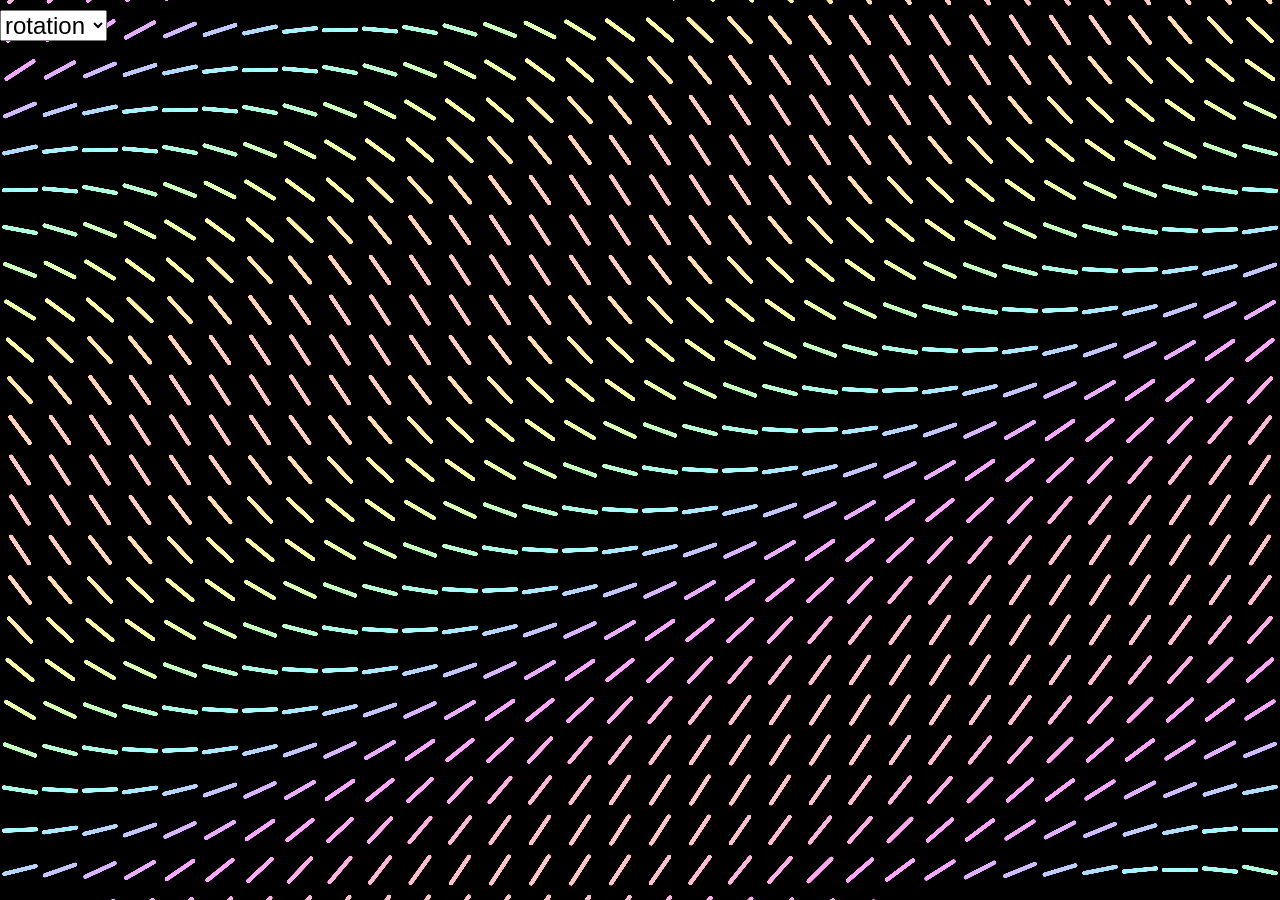
<file: index.html>
<!DOCTYPE html>
<html>

<head>
    <title>Rob's Website</title>
    <link href="./favicon.ico" rel="icon">
    <link rel="stylesheet" type="text/css" href="./styles.css">
</head>

<body>
    <header>
        <select id="shader-select">
            <option value="rotation">rotation</option>
            <option value="clouds">clouds</option>
            <option value="periodic">periodic</option>
        </select>
    </header>
    <canvas id="wallpaper"></canvas>
    <script type="module" src="./main.js"></script>
    <main>
    </main>
    <footer>
    </footer>
</body>

</html>
</file>
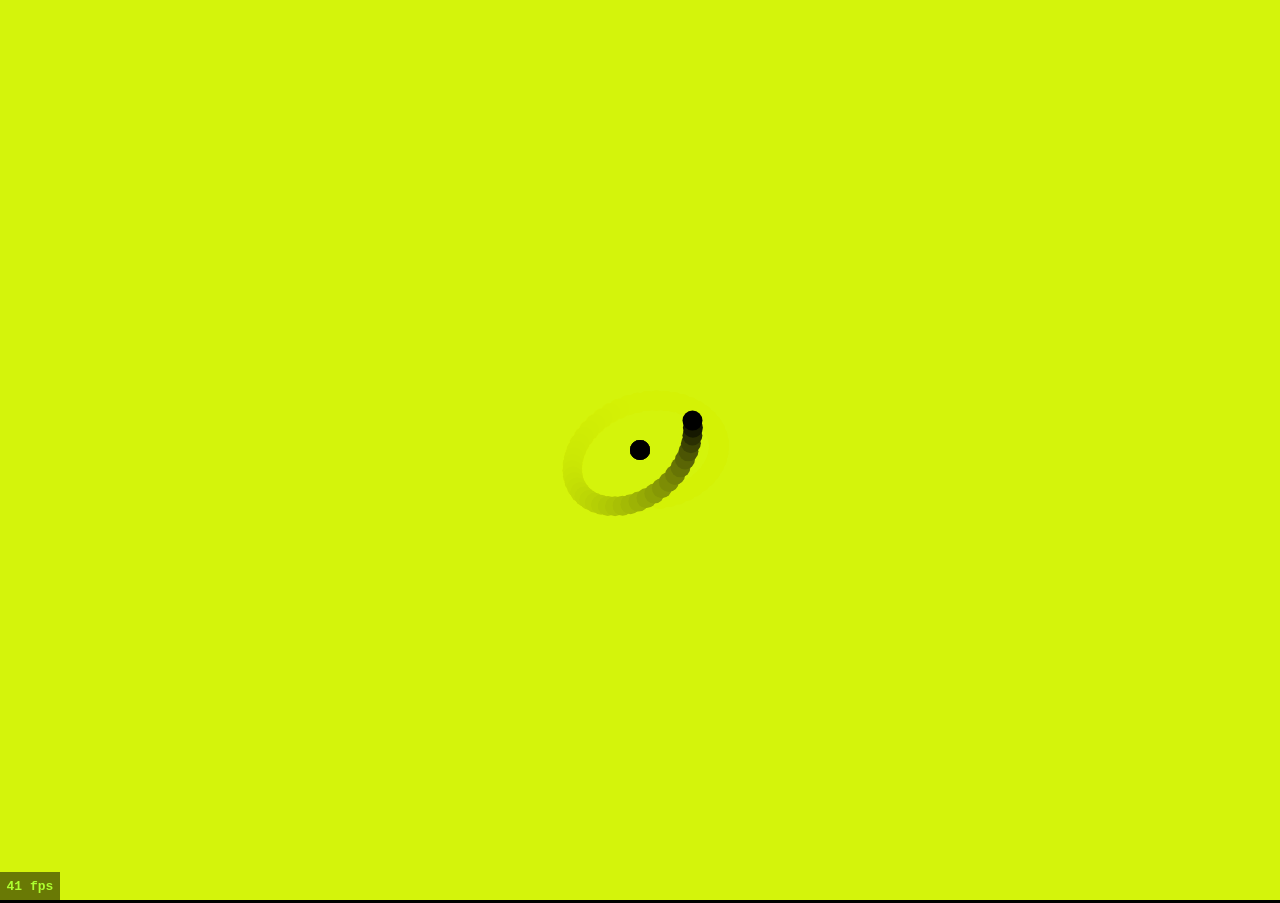
<file: chains.html>
<!DOCTYPE html>
<html lang="en">

<head>
    <meta charset="UTF-8">
    <meta name="viewport" content="width=device-width, initial-scale=1, maximum-scale=1, user-scalable=no" />
    <meta property="og:title" content="Rob" />
    <meta property="og:description" content="I'm Rob" />
    <meta property="og:image"
        content="https://raw.githubusercontent.com/RobTheDudeYo/robthedudeyo.github.io/main/favicon.ico" />
    <meta property="og:url" content="https://robthedudeyo.github.io/" />
    <title>Rob</title>
    <link rel="stylesheet" href="styles/chains.css">
    <link rel="shortcut icon" type="image/x-icon" href="favicon.ico">
</head>

<body>
    <div>
        <div>
            <canvas id="canvas">rob</canvas>
        </div>
        <div class="fps-counter"></div>
    </div>
</body>

<script src="scripts/chains.js"></script>

</html>
</file>
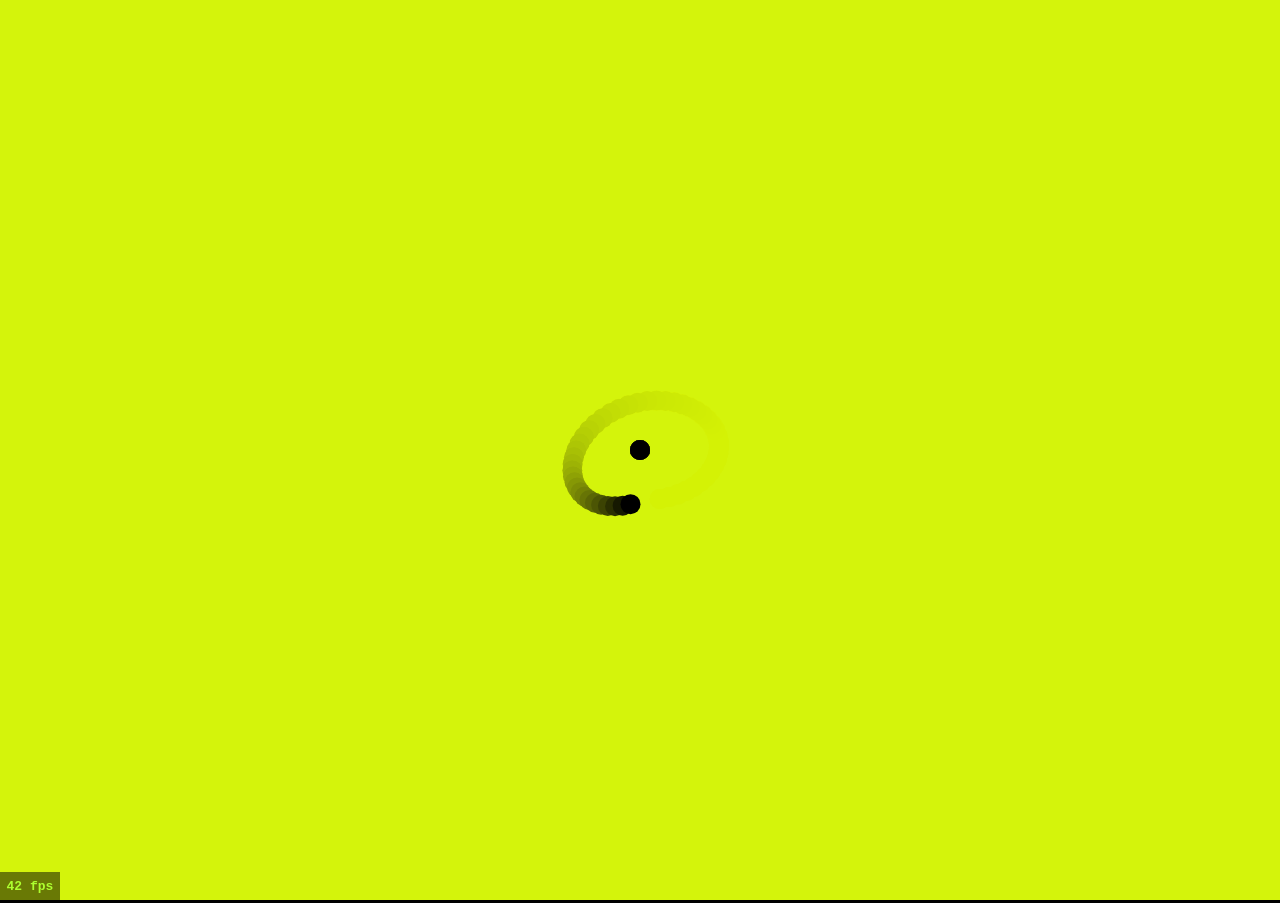
<file: orbit.html>
<!DOCTYPE html>
<html lang="en">

<head>
    <meta charset="UTF-8">
    <meta name="viewport" content="width=device-width, initial-scale=1, maximum-scale=1, user-scalable=no" />
    <meta property="og:title" content="Rob" />
    <meta property="og:description" content="I'm Rob" />
    <meta property="og:image"
        content="https://raw.githubusercontent.com/RobTheDudeYo/robthedudeyo.github.io/main/favicon.ico" />
    <meta property="og:url" content="https://robthedudeyo.github.io/" />
    <title>Rob</title>
    <link rel="stylesheet" href="styles/orbit.css">
    <link rel="shortcut icon" type="image/x-icon" href="favicon.ico">
</head>

<body>
    <div>
        <div>
            <canvas id="canvas">rob</canvas>
        </div>
        <div class="fps-counter"></div>
    </div>
</body>

<script src="scripts/orbit.js"></script>

</html>
</file>
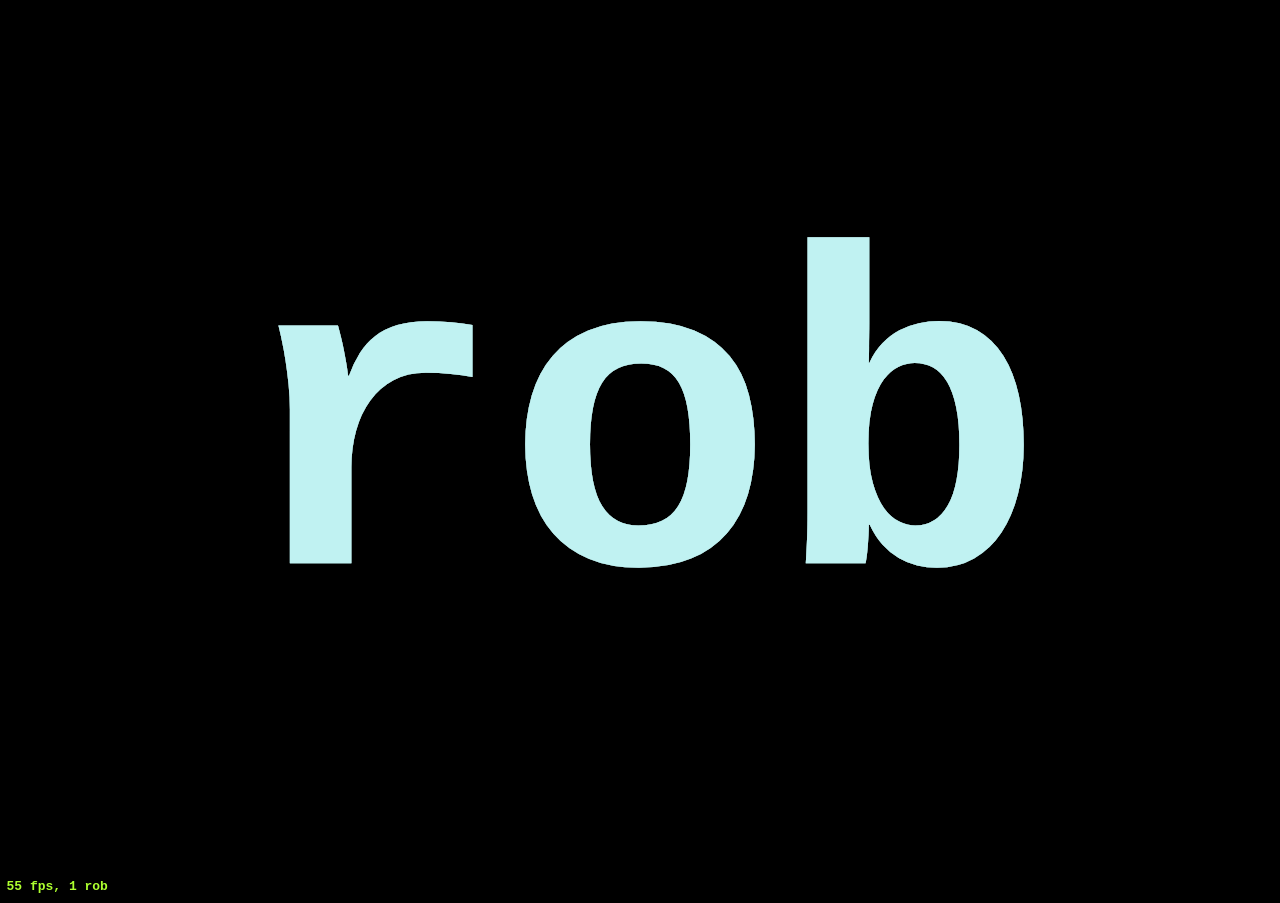
<file: robs.html>
<!DOCTYPE html>
<html lang="en">

<head>
    <meta charset="UTF-8">
    <meta name="viewport" content="width=device-width, initial-scale=1, maximum-scale=1, user-scalable=no" />
    <meta property="og:title" content="Rob" />
    <meta property="og:description" content="I'm Rob" />
    <meta property="og:image"
        content="https://raw.githubusercontent.com/RobTheDudeYo/robthedudeyo.github.io/main/favicon.ico" />
    <meta property="og:url" content="https://robthedudeyo.github.io/" />
    <title>Rob</title>
    <link rel="stylesheet" href="styles/robs.css">
    <link rel="shortcut icon" type="image/x-icon" href="favicon.ico">
</head>

<body>
    <div>
        <div>
            <canvas id="canvas">rob</canvas>
        </div>
        <div class="fps-counter"></div>
    </div>
</body>

<script src="scripts/robs.js"></script>

</html>
</file>
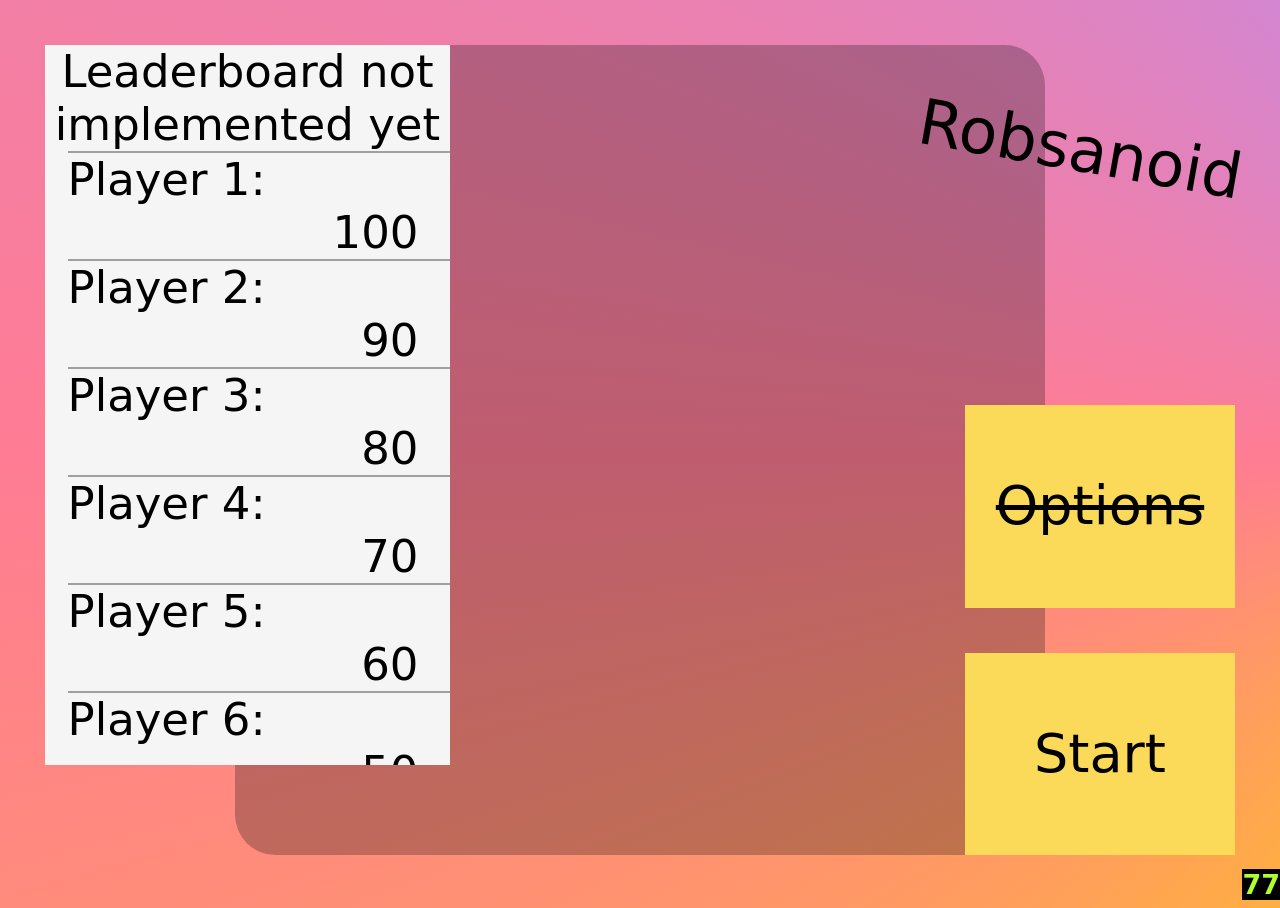
<file: games/robsanoid.html>
<!DOCTYPE html>
<html lang="en">

<head>
    <meta charset="UTF-8">
    <meta name="viewport" content="width=device-width, initial-scale=1, maximum-scale=1, user-scalable=no" />
    <meta property="og:title" content="Robsanoid" />
    <meta property="og:description" content="Made by a Rob." />
    <meta property="og:image"
        content="https://raw.githubusercontent.com/RobTheDudeYo/robthedudeyo.github.io/main/favicon.ico" />
    <meta property="og:url" content="https://robthedudeyo.github.io/robsanoid.html" />
    <title>Robsanoid</title>
    <link rel="stylesheet" href="../styles/robsanoid.css">
    <link rel="shortcut icon" type="image/x-icon" href="favicon.ico">
</head>

<body>
    <canvas class="panel"></canvas>
    <div class="fps"></div>
</body>

<script src="../scripts/robsanoid/levels.js"></script>
<script src="../scripts/robsanoid/startmenu.js"></script>
<script src="../scripts/robsanoid/game.js"></script>
<script src="../scripts/robsanoid/script.js"></script>

</html>
</file>
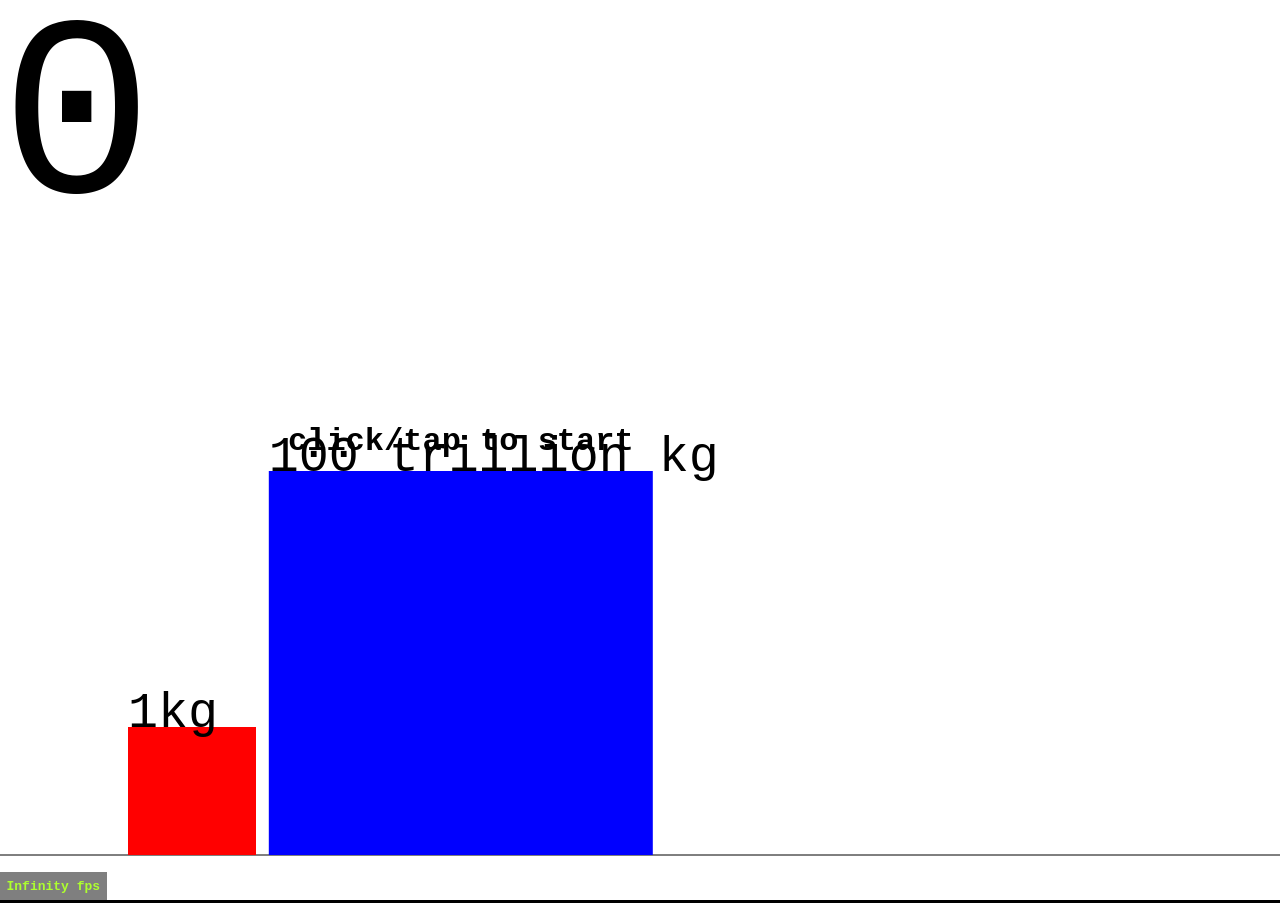
<file: toys/blocks.html>
<!DOCTYPE html>
<html lang="en">

<head>
    <meta charset="UTF-8">
    <meta name="viewport" content="width=device-width, initial-scale=1, maximum-scale=1, user-scalable=no" />
    <meta property="og:title" content="Rob" />
    <meta property="og:description" content="I'm Rob" />
    <meta property="og:image"
        content="https://raw.githubusercontent.com/RobTheDudeYo/robthedudeyo.github.io/main/favicon.ico" />
    <meta property="og:url" content="https://robthedudeyo.github.io/" />
    <title>Rob</title>
    <link rel="stylesheet" href="../styles/blocks.css">
    <link rel="shortcut icon" type="image/x-icon" href="../favicon.ico">
</head>

<body>
    <div>
        <div>
            <canvas id="canvas">rob</canvas>
        </div>
        <div class="fps-counter"></div>
    </div>
</body>

<script src="../scripts/blocks.js"></script>

</html>
</file>
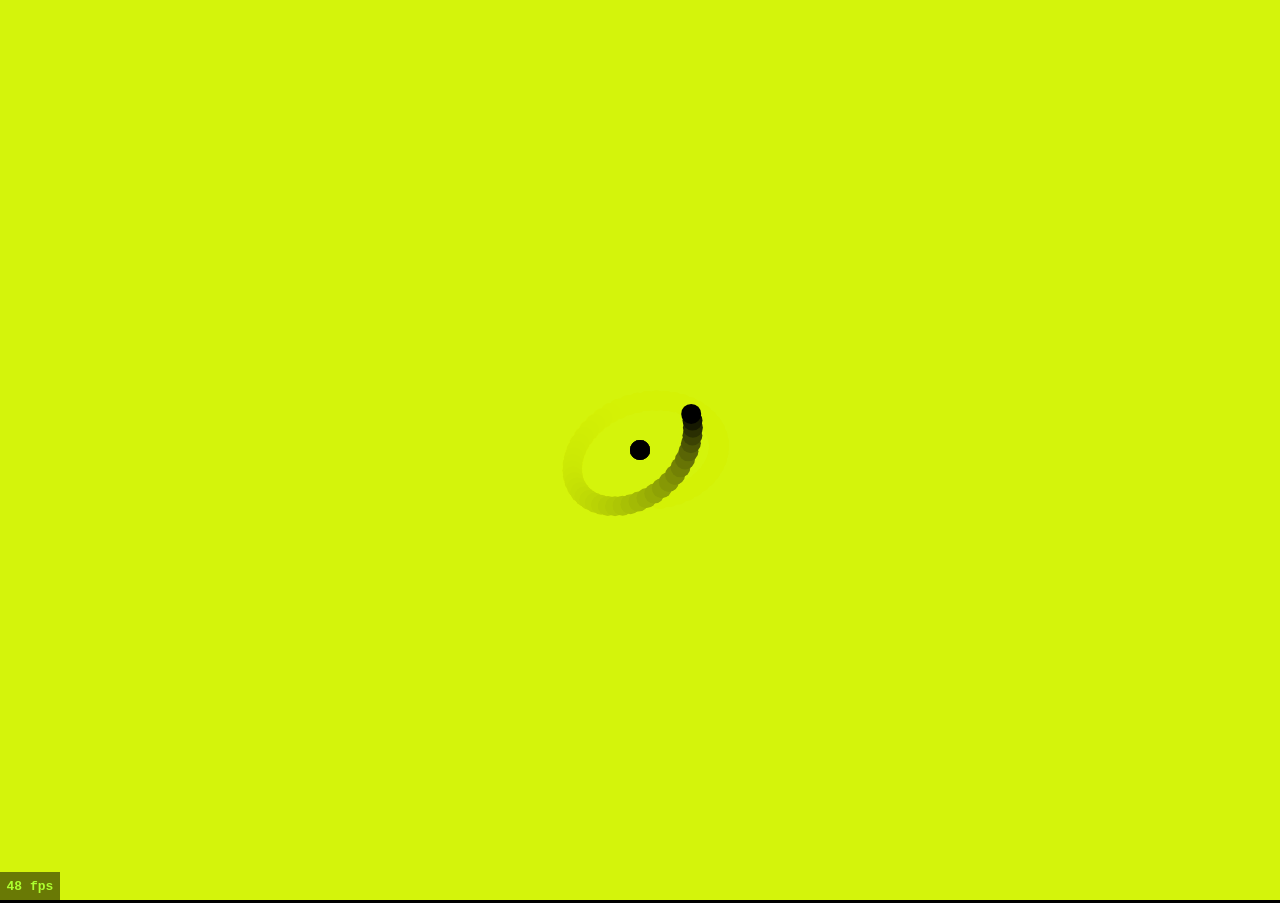
<file: toys/orbit.html>
<!DOCTYPE html>
<html lang="en">

<head>
    <meta charset="UTF-8">
    <meta name="viewport" content="width=device-width, initial-scale=1, maximum-scale=1, user-scalable=no" />
    <meta property="og:title" content="Rob" />
    <meta property="og:description" content="I'm Rob" />
    <meta property="og:image"
        content="https://raw.githubusercontent.com/RobTheDudeYo/robthedudeyo.github.io/main/favicon.ico" />
    <meta property="og:url" content="https://robthedudeyo.github.io/" />
    <title>Rob</title>
    <link rel="stylesheet" href="../styles/orbit.css">
    <link rel="shortcut icon" type="image/x-icon" href="../favicon.ico">
</head>

<body>
    <div>
        <div>
            <canvas id="canvas">rob</canvas>
        </div>
        <div class="fps-counter"></div>
    </div>
</body>

<script src="../scripts/orbit.js"></script>

</html>
</file>
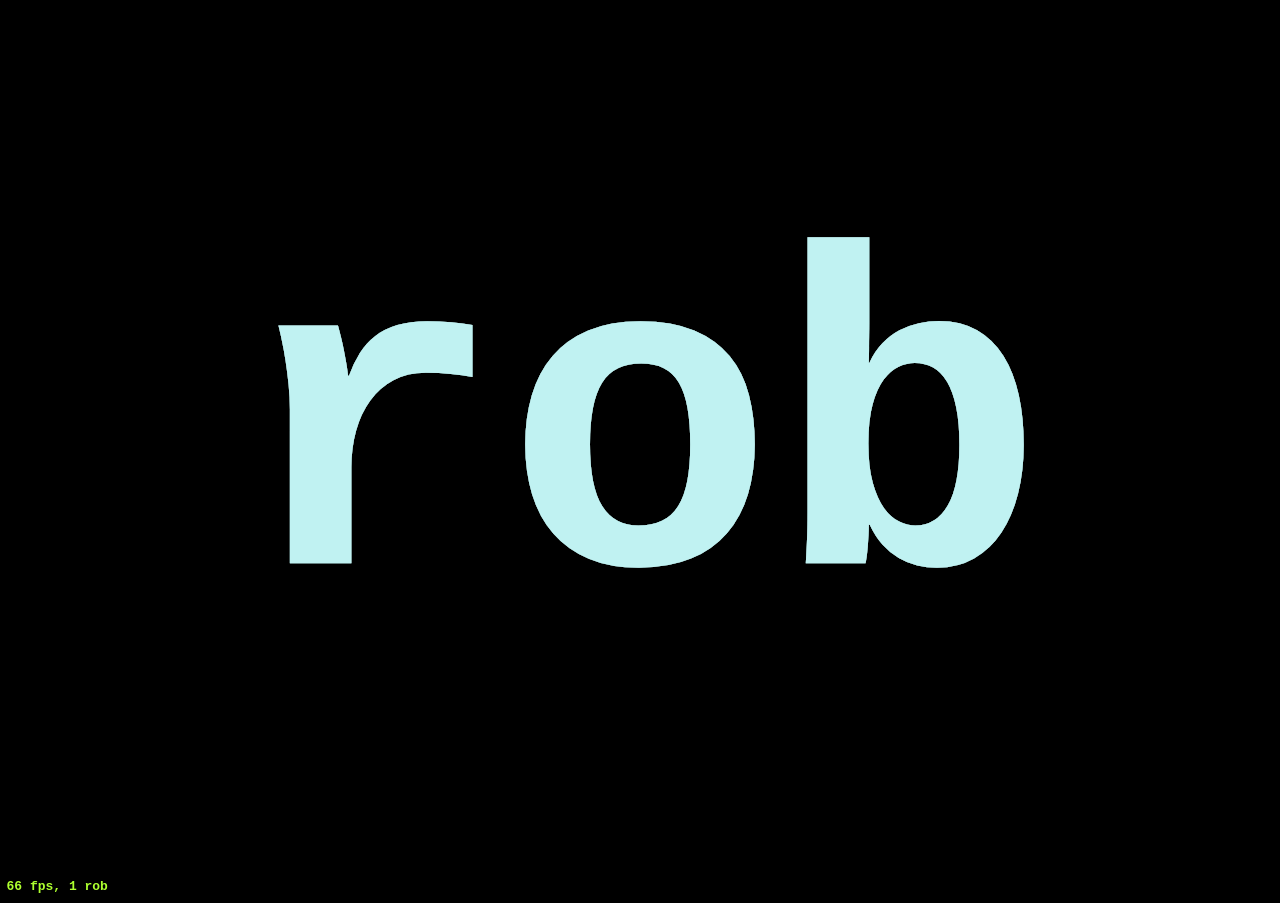
<file: toys/robs.html>
<!DOCTYPE html>
<html lang="en">

<head>
    <meta charset="UTF-8">
    <meta name="viewport" content="width=device-width, initial-scale=1, maximum-scale=1, user-scalable=no" />
    <meta property="og:title" content="Rob" />
    <meta property="og:description" content="I'm Rob" />
    <meta property="og:image"
        content="https://raw.githubusercontent.com/RobTheDudeYo/robthedudeyo.github.io/main/favicon.ico" />
    <meta property="og:url" content="https://robthedudeyo.github.io/" />
    <title>Rob</title>
    <link rel="stylesheet" href="../styles/robs.css">
    <link rel="shortcut icon" type="image/x-icon" href="../favicon.ico">
</head>

<body>
    <div>
        <div>
            <canvas id="canvas">rob</canvas>
        </div>
        <div class="fps-counter"></div>
    </div>
</body>

<script src="../scripts/robs.js"></script>

</html>
</file>
<file: styles.css>
html {
    background-color: black;
    color: black;
    font-family: 'Courier New', Courier, monospace;
    pointer-events: none;
    /* touch controls: none */
    user-select: none;
}

body {
    margin: 0;
    min-height: 100vh;
    display: flex;
    flex-direction: column;
}

header {}

main {
    flex: 1;
}

#wallpaper {
    position: fixed;
    top: 0;
    left: 0;
    width: 100vw;
    height: 100vh;
    z-index: -1;
    pointer-events: auto;
}

#shader-select {
    font-size: 1.5em;
    margin-top: 10px;
    pointer-events: auto;
    user-select: auto;
}

footer {}
</file>
<file: styles/chains.css>
body {
    overflow: hidden;
    background-color: black;
    font-family: monospace;
    margin: 0;
    padding: 0;
}

#canvas {
    background-color: black;
    left: 50vw;
    transform: translate(-50%, 0);
    position: relative;
}

.fps-counter {
    /* bottom left */
    position: absolute;
    left: 0;
    bottom: 0;
    color: greenyellow;
    font-size: 1em;
    font-weight: bold;
    padding: 0.5em;
    background-color: rgba(0, 0, 0, 0.5);
}
</file>
<file: styles/orbit.css>
body {
    overflow: hidden;
    background-color: black;
    font-family: monospace;
    margin: 0;
    padding: 0;
}

#canvas {
    background-color: black;
    left: 50vw;
    transform: translate(-50%, 0);
    position: relative;
}

.fps-counter {
    /* bottom left */
    position: absolute;
    left: 0;
    bottom: 0;
    color: greenyellow;
    font-size: 1em;
    font-weight: bold;
    padding: 0.5em;
    background-color: rgba(0, 0, 0, 0.5);
}
</file>
<file: styles/robs.css>
body {
    overflow: hidden;
    background-color: black;
    font-family: monospace;
    margin: 0;
    padding: 0;
}

#canvas {
    background-color: black;
}

.fps-counter {
    position: absolute;
    left: 0;
    bottom: 0;
    color: greenyellow;
    font-size: 1em;
    font-weight: bold;
    padding: 0.5em;
    background-color: rgba(0, 0, 0, 0.5);
}
</file>
<file: styles/robsanoid.css>
body {
    --resolution: min(100vh, 100vw);
    display: grid;
    margin-bottom: 0;
    min-height: 100vh;
    min-width: 100vw;
    background-image: conic-gradient(at 125% 50%,
            #b78cf7,
            #ff7c94,
            #ffcf0d,
            #ff7c94,
            #b78cf7);
    font-family: system-ui;
    touch-action: none;
}

*,
*::before,
*::after {
    box-sizing: border-box;
    overflow: hidden;
}

.startMenuTitle {
    position: absolute;
    rotate: 10deg;
    top: calc(var(--resolution) * 0.125);
    right: calc(var(--resolution) * 0.04);
    font-size: calc(var(--resolution) * 0.07);
    text-align: right;
}


.startMenuButtons {
    user-select: none;
    -webkit-user-select: none;
    position: absolute;
    bottom: calc(var(--resolution) * 0.05);
    right: calc(var(--resolution) * 0.05);
    width: calc(var(--resolution) * 0.3);
    height: calc(var(--resolution) * 0.5);
    font-size: calc(var(--resolution) * 0.06);
    text-align: center;
    line-height: calc(var(--resolution) * 0.225);
    color: #000000;
}

.optionsButton {
    background-color: #fada58;
    height: calc(var(--resolution) * 0.225);
    text-decoration: line-through;
}

.startButton {
    position: relative;
    background-color: #fada58;
    margin-top: calc(var(--resolution) * 0.05);
    height: calc(var(--resolution) * 0.225);
}

.leaderboard {
    background-color: whitesmoke;
    position: absolute;
    top: calc(var(--resolution) * 0.05);
    left: calc(var(--resolution) * 0.05);
    width: calc(var(--resolution) * 0.45);
    height: calc(var(--resolution) * 0.8);
    overflow: auto;
}

.leaderTopText {
    font-size: calc(var(--resolution) * 0.05);
    text-align: center;
    margin: 0;
    padding: 0;
}

.leader {
    font-size: calc(var(--resolution) * 0.05);
    margin-left: calc(var(--resolution) * 0.025);
    border-top: calc(var(--resolution) * 0.003) solid rgba(0, 0, 0, 0.35);
}

.leaderScore {
    font-size: calc(var(--resolution) * 0.05);
    text-align: right;
    margin-right: calc(var(--resolution) * 0.035);

}

.panel {
    position: absolute;
    background-color: rgba(0, 0, 0, 0.25);
    border-radius: 5%;
    top: calc(var(--resolution) * 0.05);
    left: calc(50vw - (var(--resolution) * 0.45));
}

.interface {
    position: absolute;
    line-height: 1;
    z-index: 4;
    font-size: calc(var(--resolution) * 0.035);
    text-shadow: #000 0 0 calc(var(--resolution) * 0.003);
    color: #fdc1fd;
    font-weight: bold;
}

.interface.container {
    /* background-color: rgba(0, 0, 0, 0.1); */
    top: calc(var(--resolution) * 0.725);
    width: calc(var(--resolution) * 0.95);
    height: calc(var(--resolution) * 0.175);
}

.interface.score {
    top: calc(var(--resolution) * 0.125);
    left: calc(var(--resolution) * 0.025);
}

.interface.multiplier {
    position: absolute;
    top: calc(var(--resolution) * 0.09);
    left: calc(var(--resolution) * 0.025);
}

.interface.level {
    top: calc(var(--resolution) * 0.125);
    left: calc(var(--resolution) * 0.5);
    transform: translate(-100%, 0);
}

.interface.lives {
    top: calc(var(--resolution) * 0.125);
    right: calc(var(--resolution) * 0.075);
}

.livesBall {
    background-image: url(favicon.ico);
    background-size: contain;
    background-color: #ff7eff;
    border-radius: 50%;
    width: calc(var(--resolution) / 40);
    height: calc(var(--resolution) / 40);
}

.floatingText {
    position: absolute;
    color: #ff7eff;
    font-size: calc(var(--resolution) * 0.0175);
    transform: translate(-50%, -50%);
    animation: floatingText 1s ease-in-out;
}

@keyframes floatingText {
    0% {
        opacity: 1;
        transform: translate(-50%, -50%) scale(1);
    }

    50% {
        opacity: 0.9;
    }

    100% {
        opacity: 0;
        transform: translate(-50%, -50%) scale(2);
    }
}

.fps {
    position: absolute;
    bottom: 0;
    right: 0;
    color: greenyellow;
    background-color: #000;
    font-size: calc(var(--resolution) * 0.03);
    font-weight: bold;
    z-index: 3;
}

.paddle {
    position: absolute;
    z-index: 2;
    background-color: #90e1e7;
    border-radius: 0 0 calc(var(--resolution) * 0.1) calc(var(--resolution) * 0.1);
    border-top: calc(var(--resolution) * 0.005) inset #9ff1ff;
}

.ball {
    background-image: url(favicon.ico);
    background-size: contain;
    z-index: 98;
    position: absolute;
    box-shadow: inset 0 0 calc(var(--resolution) * 0.01) rgba(255, 255, 255, 0.75);
    border-radius: 50%;
    width: calc(var(--resolution) / 50);
    height: calc(var(--resolution) / 50);
}

.ball.serving {
    z-index: 99;
    animation: serving 1s ease infinite;
}

.ball.smasher {
    scale: 1.2;
    background-image: none;
    background-color: #ffcf0d;
    box-shadow: 0 0 calc(var(--resolution) * 0.0075) rgba(255, 85, 0, 1);
    animation: glow 0.5s linear infinite alternate;
}

.ball.smasher.serving {
    z-index: 99;
    animation: serving 1s ease infinite, glow 0.5s linear infinite alternate;
}

@keyframes glow {
    0% {
        box-shadow: 0 0 calc(var(--resolution) * 0.0075) rgba(255, 85, 0, 1);
    }

    100% {
        box-shadow: 0 0 calc(var(--resolution) * 0.0075) rgba(255, 85, 0, 0.2);
    }

}

@keyframes serving {

    /* lol it does little hops :) */
    0%,
    70%,
    100% {
        transform: translate(0%, -20%);
    }

    10%,
    60%,
    80%,
    90% {
        transform: translate(0%, 0%)
    }
}

.popGraphic {
    position: absolute;
    border: calc(var(--resolution) * 0.004);
    border-style: dashed;
    border-color: #a0f1ff;
    border-radius: 10%;
    width: calc(var(--resolution) /12.5);
    height: calc(var(--resolution) /25);
    animation: popBlock 300ms;
    animation-fill-mode: forwards;
}

@keyframes popBlock {

    0% {
        transform: scale(1);
    }

    10% {
        transform: scale(1.5);
    }

    50% {
        transform: scale(0.3);
    }
    
    100% {
        transform: scale(0);
        visibility: hidden;
    }
}

.block {
    position: absolute;
    border-style: solid;
    border-width: calc(var(--resolution) * 0.001);
    border-color: #a0f1ff;
    border-radius: 10%;
    box-sizing: border-box;
    text-align: center;
    font-weight: bolder;
    font-size: calc(var(--resolution) * 0.02);
    color: rgb(255, 0, 170);
    padding-top: calc(var(--resolution) * 0.0035);
}

.block.b0 {
    /* empty */
    border: none;
}

.block.b11 {
    /* standard block */
    background-color: #6cd8d8;
}

.block.b2 {
    /* double points */
    /* like b11 but more glorious and with a hint of green */
    background-image: conic-gradient(at 125% 50%,
            #8cf7a3,
            #90dfd4,
            #ffcf0d,
            #90dfd4,
            #8cf7a3);
}

.block.b3 {
    /* sticky balls */
    /* glowing green */
    background-image: conic-gradient(at 125% 50%,
            #8cf7a3,
            #90df90,
            #ffcf0d,
            #90df90,
            #8cf7a3);
}

.block.b4 {
    /* multiball! */
    /* orange and blue */
    background-image: conic-gradient(at 65% 80%,
            #ff7c94,
            #7c9bff,
            #7c9bff,
            #ff7c94);
}

.block.b5 {
    /* smasher ball */
    /* golden */
    background-image: conic-gradient(at 65% 80%,
            #ffcf0d,
            #cf8b32,
            #cf8b32,
            #ffcf0d);
}

.block.b6 {
    /* wide paddle */
    /* blues and greens */
    background-image: conic-gradient(at 65% 80%,
            #8cf7a3,
            #7c9bff,
            #7c9bff,
            #8cf7a3);
}

.block.b7 {
    /* narrow paddle */
    /* black and red */
    background-image: conic-gradient(at 65% 80%,
            #ff0000,
            #000000,
            #000000,
            #ff0000);
}

.block.b8 {
    /* slow */
    /* black and green */
    background-image: conic-gradient(at 65% 80%,
            #8cf7a3,
            #000000,
            #000000,
            #8cf7a3);
}

.block.b9 {
    /* unbreakable */
    /* black and white */
    border-color: #000;
    border-width: calc(var(--resolution) * 0.0025);
}
    

.buttonContainer {
    user-select: none;
    -webkit-user-select: none;
    position: absolute;
    bottom: 0;
    top: calc(var(--resolution) * 1.01);
    left: 0;
    width: 100%;
    height: calc(100vh - (var(--resolution) * 1.1));
}

.controlButton {
    touch-action: manipulation;
    border-radius: 10%;
    position: absolute;
    border: calc(var(--resolution) * 0.01) dashed #a0f1ff;
    color: #fff;
    display: flex;
    justify-content: center;
    align-items: center;
    font-size: calc(var(--resolution) * 0.2);
    height: 80%;
}

.controlButton.left {
    left: 2.5%;
    top: 0;
    width: 30%;
}

.controlButton.action {
    left: 35%;
    top: 0;
    width: 30%;
}

.controlButton.right {
    top: 0;
    left: 67.5%;
    width: 30%;
}
</file>
<file: styles/blocks.css>
body {
    overflow: hidden;
    background-color: black;
    font-family: monospace;
    margin: 0;
    padding: 0;
}

#canvas {
    background-color: black;
    left: 50vw;
    transform: translate(-50%, 0);
    position: relative;
}

.fps-counter {
    /* bottom left */
    position: absolute;
    left: 0;
    bottom: 0;
    color: greenyellow;
    font-size: 1em;
    font-weight: bold;
    padding: 0.5em;
    background-color: rgba(0, 0, 0, 0.5);
}
</file>
